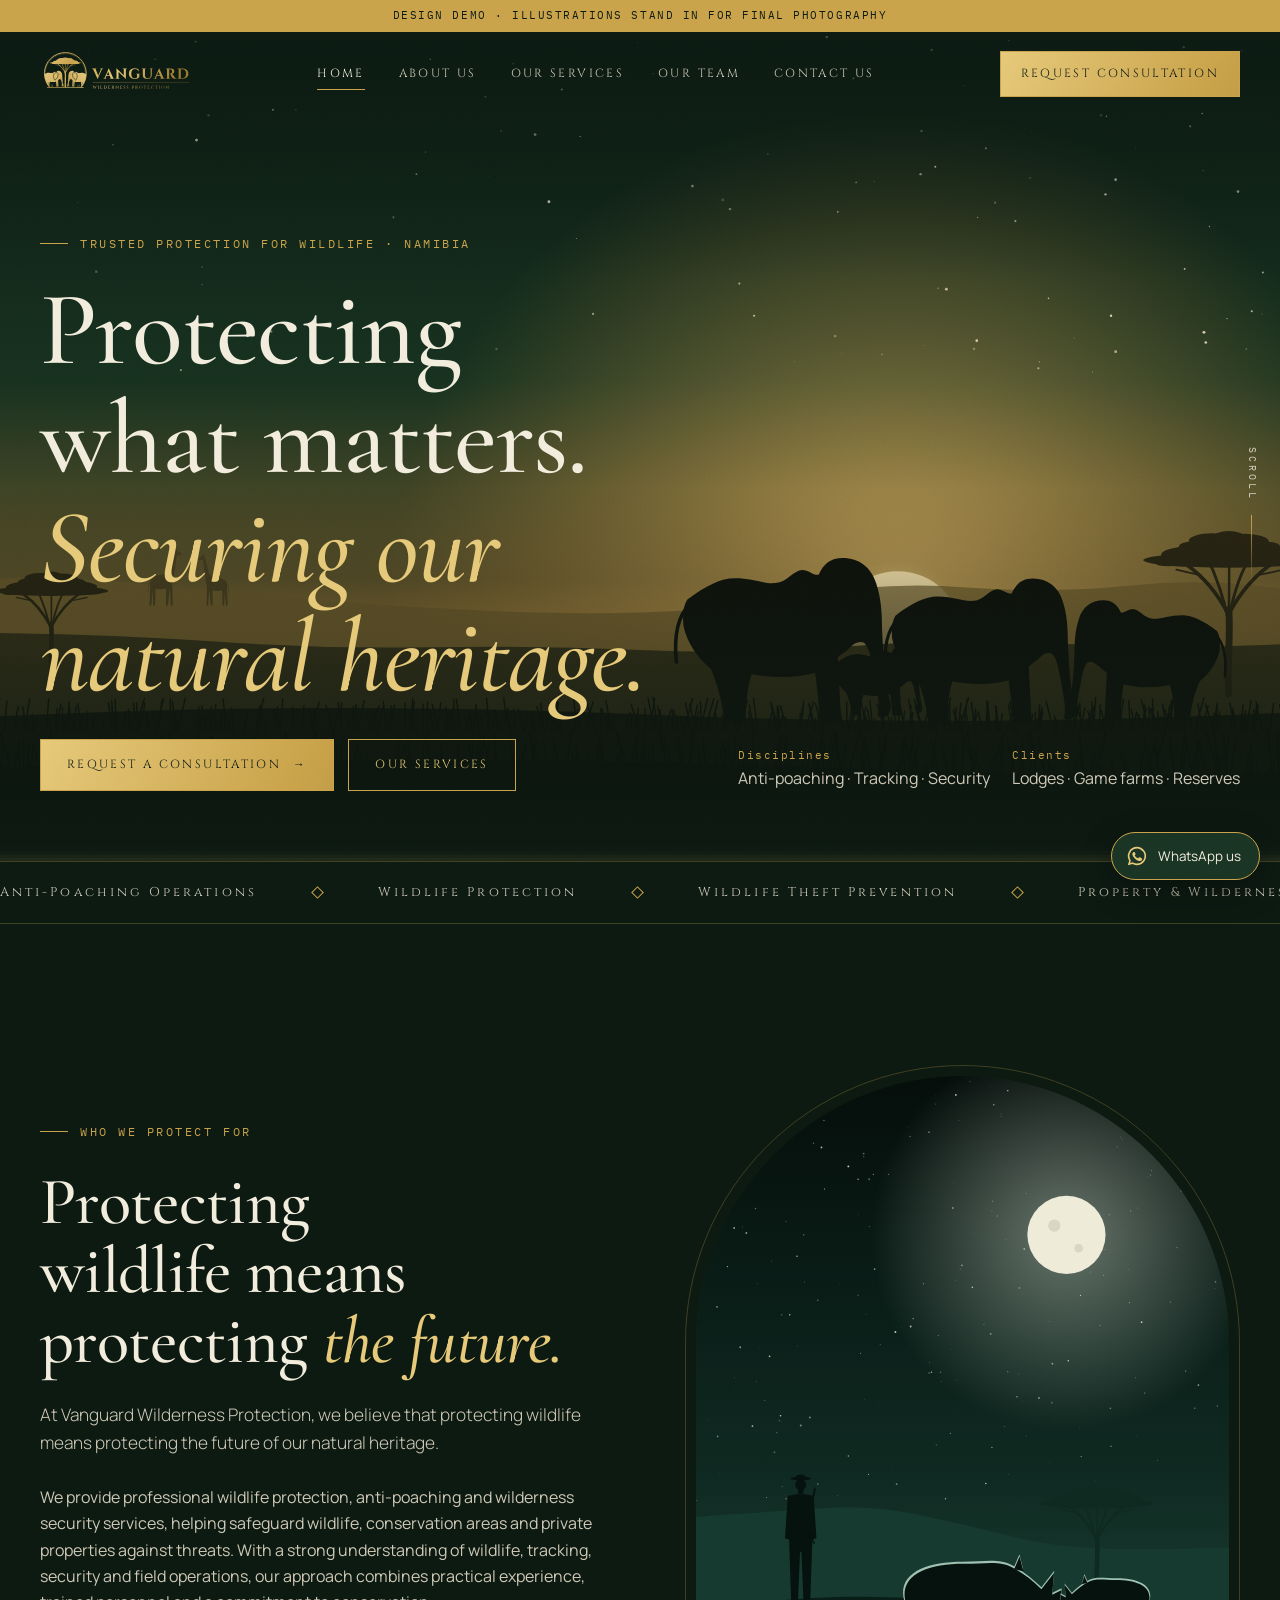
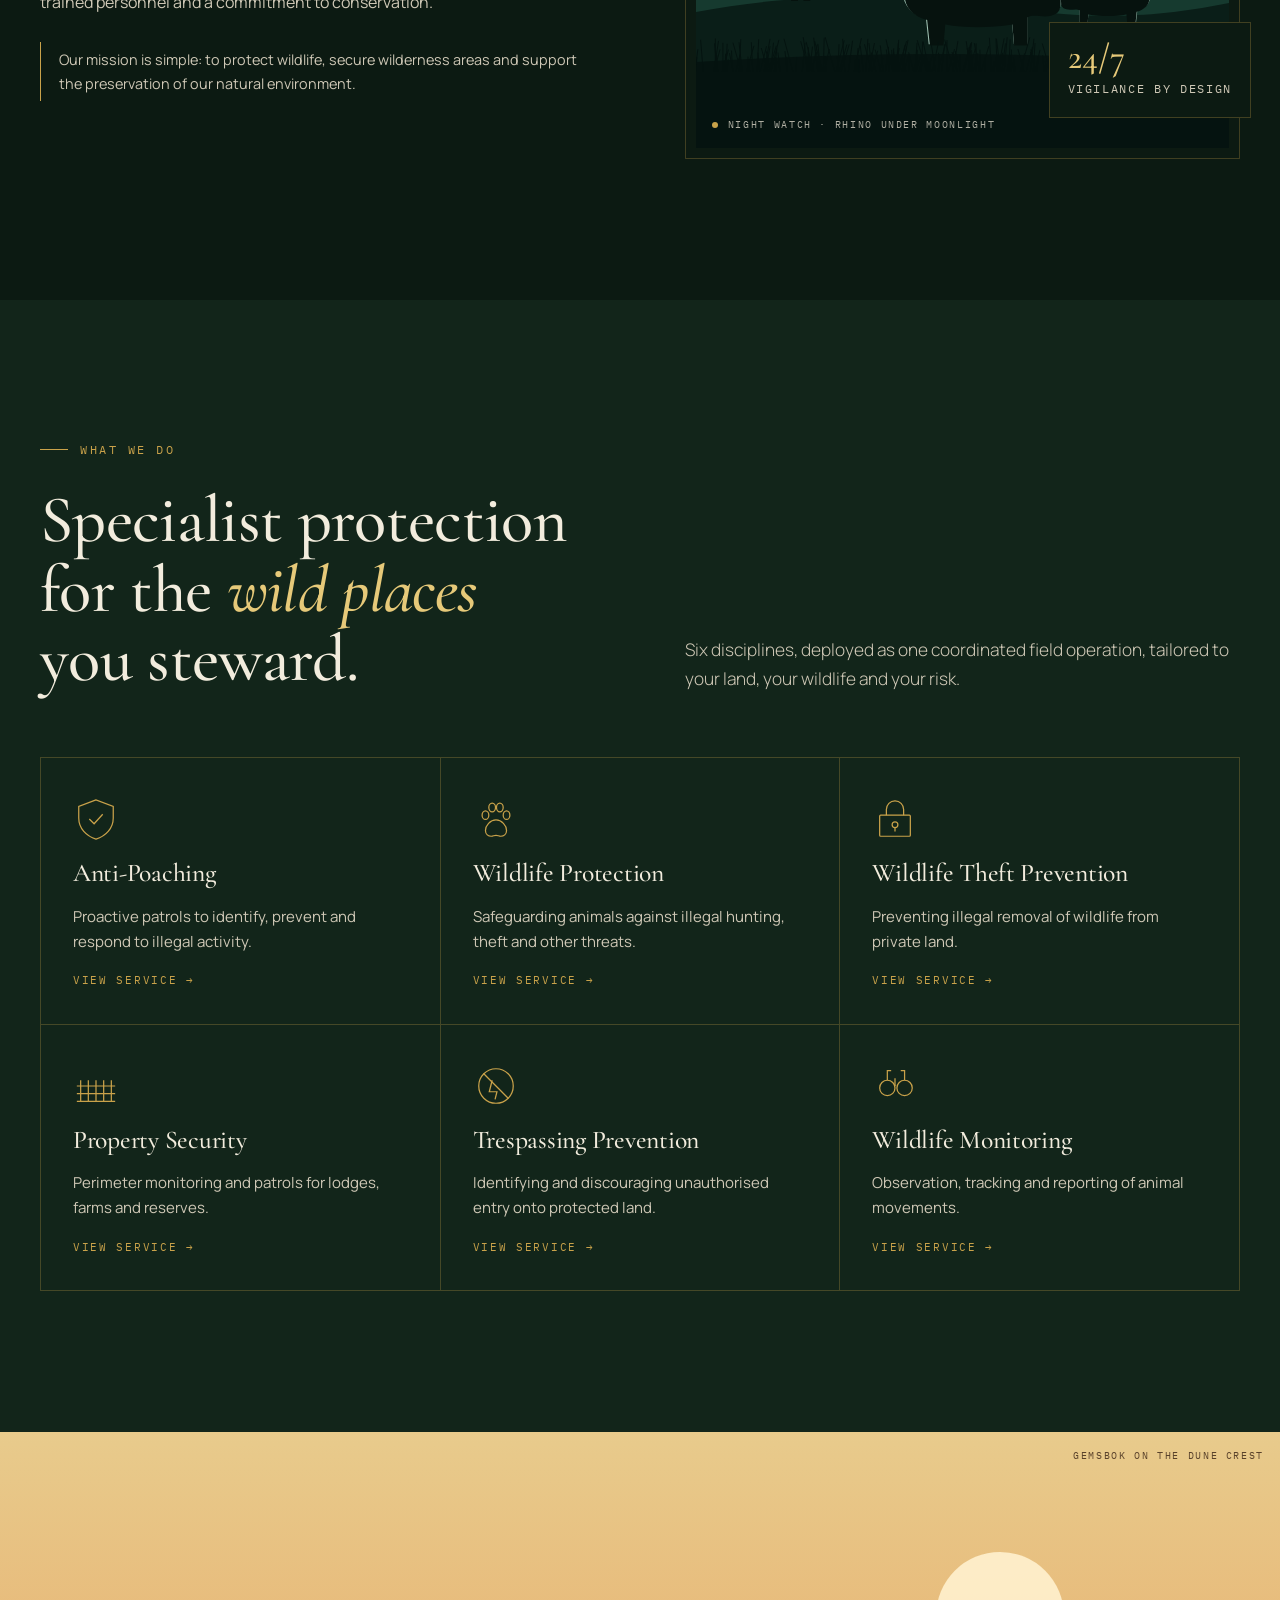
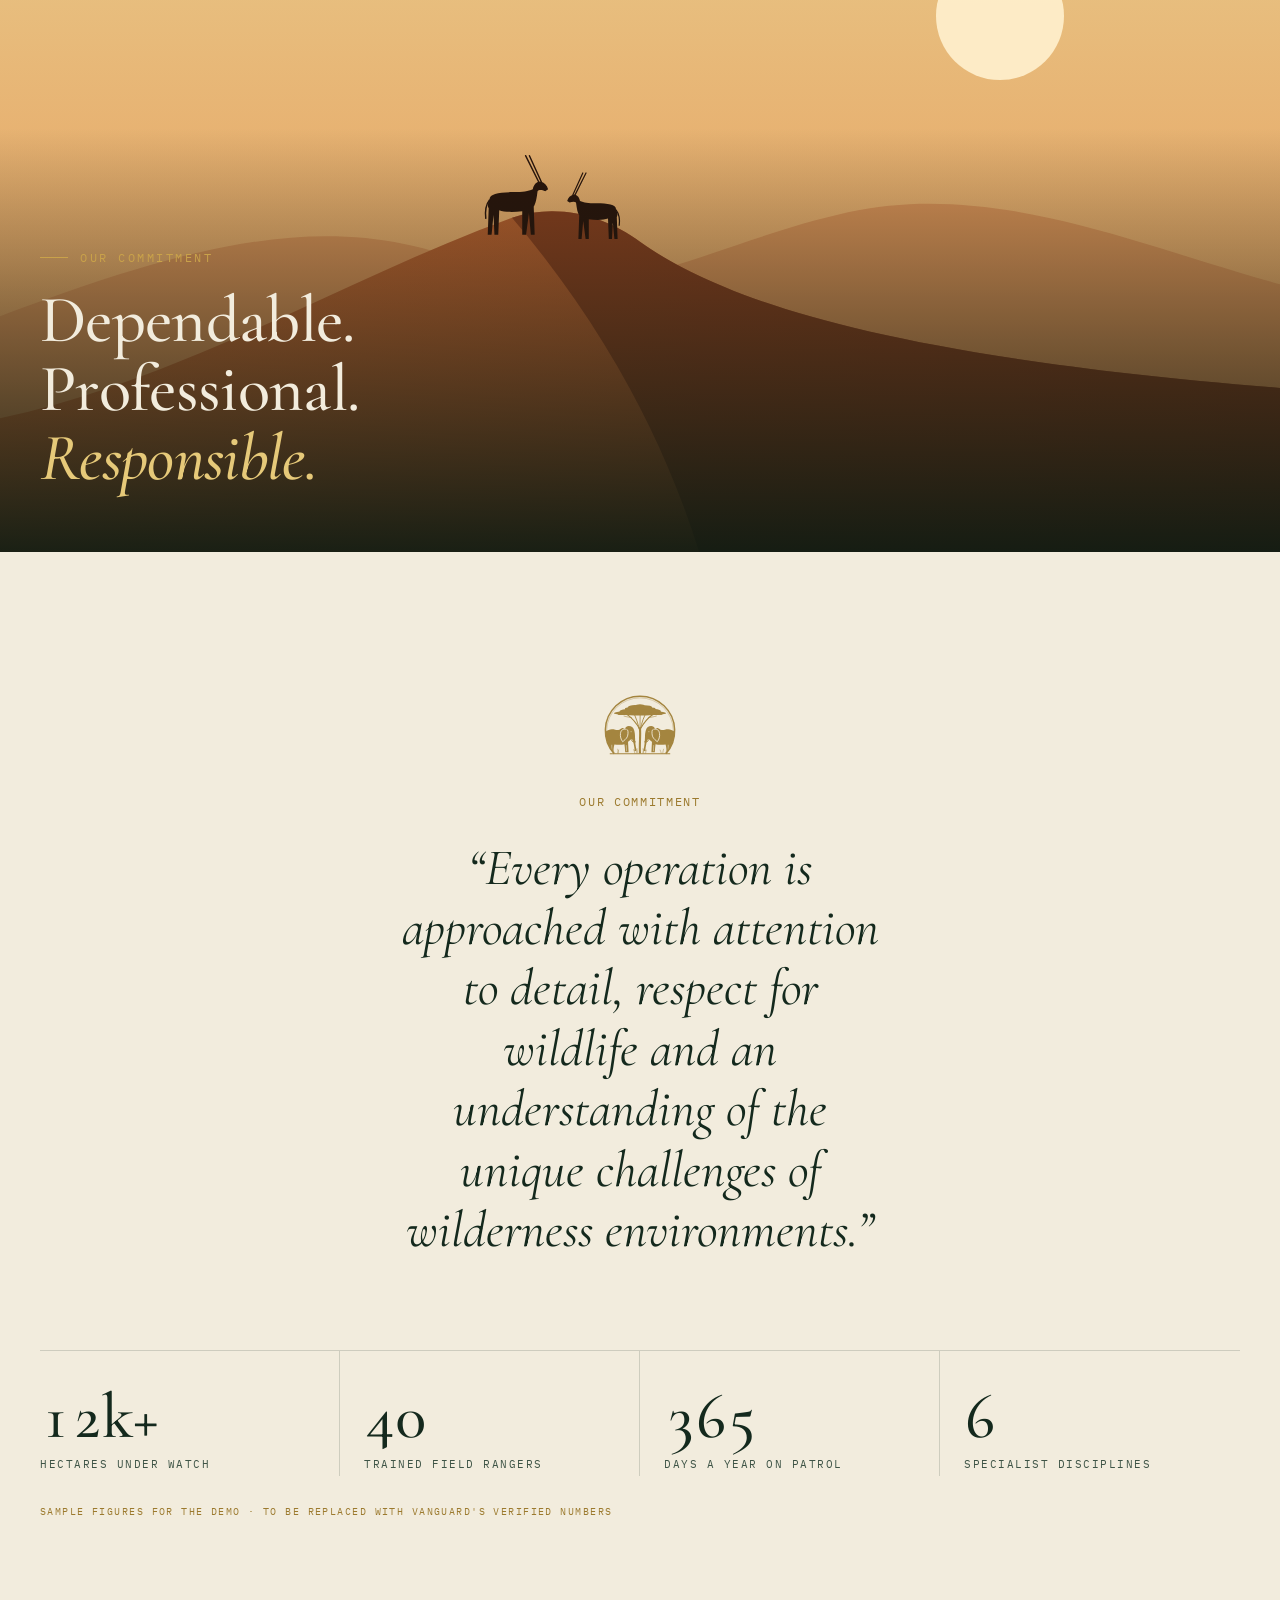
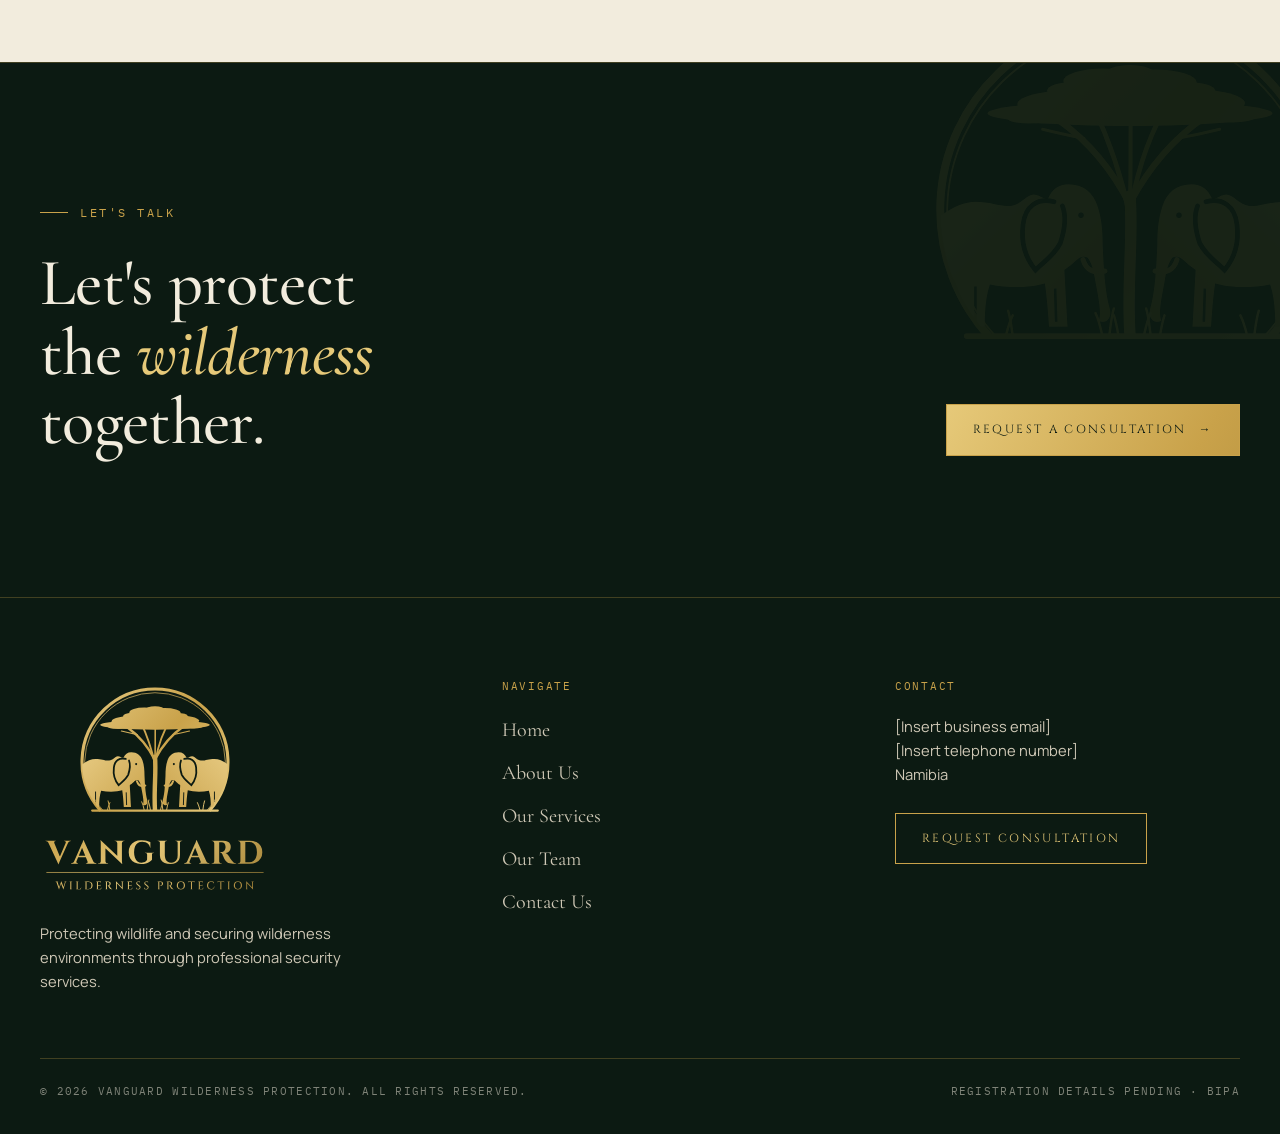
<file: index.html>
<!doctype html>
<html lang="en">
<head>
<meta charset="utf-8">
<meta name="viewport" content="width=device-width, initial-scale=1, viewport-fit=cover">
<title>Vanguard Wilderness Protection</title>
<link rel="preconnect" href="https://fonts.googleapis.com">
<link rel="preconnect" href="https://fonts.gstatic.com" crossorigin>
<link rel="stylesheet" href="https://fonts.googleapis.com/css2?family=Cinzel:wght@500;600;700&family=Cormorant+Garamond:ital,wght@0,400;0,500;0,600;1,400;1,500&family=Manrope:wght@300;400;500;600&family=IBM+Plex+Mono:wght@400;500&display=swap">
<meta name="description" content="Vanguard Wilderness Protection: professional wildlife protection, anti-poaching and wilderness security services in Namibia.">
<meta name="robots" content="noindex, nofollow">
<meta name="theme-color" content="#0C1A12">
<meta property="og:title" content="Vanguard Wilderness Protection">
<meta property="og:description" content="Trusted protection for wildlife. Anti-poaching, wildlife protection and wilderness security in Namibia.">
<meta property="og:image" content="assets/og-image.png">
<meta property="og:type" content="website">
<link rel="icon" href="assets/logo/favicon.svg" type="image/svg+xml">
<link rel="apple-touch-icon" href="assets/logo/apple-touch-icon.png">
<link rel="stylesheet" href="css/style.css">
</head>
<body>

<div class="grain" aria-hidden="true"></div>
<div class="ribbon">Design demo · Illustrations stand in for final photography</div>

<header class="nav" id="nav">
  <div class="wrap">
    <a class="brand" href="#home" aria-label="Vanguard Wilderness Protection, home"><img src="assets/logo/vanguard-logo-horizontal-gold.svg" alt="Vanguard Wilderness Protection"></a>
    <nav class="links" aria-label="Main">
      <a href="#home">Home</a><a href="#about">About Us</a><a href="#services">Our Services</a><a href="#team">Our Team</a><a href="#contact">Contact Us</a>
    </nav>
    <a class="btn cta-n" href="#contact">Request Consultation</a>
    <button class="burger" id="burger" aria-label="Open menu"><svg width="20" height="14" viewBox="0 0 20 14"><path d="M0 1h20M0 7h20M6 13h14" stroke="currentColor" stroke-width="1.4"/></svg></button>
  </div>
</header>
<div class="drawer" id="drawer" aria-hidden="true">
  <button class="close" id="dclose" aria-label="Close menu">×</button>
  <a href="#home">Home</a><a href="#about">About Us</a><a href="#services">Our Services</a><a href="#team">Our Team</a><a href="#contact">Contact Us</a>
</div>
<div class="veil" id="veil" aria-hidden="true"><img src="assets/logo/vanguard-mark.svg" alt=""></div>

<main>
<!-- ================= HOME ================= -->
<div class="page" id="p-home">
  <section class="hero">
    <div class="plate" data-scene="hero" data-parallax></div>
    <div class="shade"></div>
    <div class="scroll-cue">SCROLL</div>
    <div class="wrap">
      <div class="eyebrow">Trusted Protection for Wildlife · Namibia</div>
      <h1 class="d1">Protecting what matters. <em class="g">Securing our natural heritage.</em></h1>
      <div class="row">
        <div class="acts">
          <a class="btn" href="#contact">Request a Consultation <span class="arr">→</span></a>
          <a class="btn ghost" href="#services">Our Services</a>
        </div>
        <div class="coords">
          <div><span>Disciplines</span>Anti-poaching · Tracking · Security</div>
          <div><span>Clients</span>Lodges · Game farms · Reserves</div>
        </div>
      </div>
    </div>
  </section>

  <div class="ticker" aria-hidden="true"><div class="track" id="ticker"></div></div>

  <section class="band">
    <div class="wrap split">
      <div class="stack">
        <div class="eyebrow">Who we protect for</div>
        <h2 class="d2">Protecting wildlife means protecting <em class="g">the future.</em></h2>
        <p class="lead">At Vanguard Wilderness Protection, we believe that protecting wildlife means protecting the future of our natural heritage.</p>
        <p style="color:var(--ivory-dim);max-width:60ch">We provide professional wildlife protection, anti-poaching and wilderness security services, helping safeguard wildlife, conservation areas and private properties against threats. With a strong understanding of wildlife, tracking, security and field operations, our approach combines practical experience, trained personnel and a commitment to conservation.</p>
        <p class="note">Our mission is simple: to protect wildlife, secure wilderness areas and support the preservation of our natural environment.</p>
      </div>
      <div class="arch">
        <div class="plate" data-scene="night"><div class="cap">Night watch · rhino under moonlight</div></div>
        <div class="arch-tag"><b>24/7</b><span class="mono" style="color:var(--ivory-dim)">Vigilance by design</span></div>
      </div>
    </div>
  </section>

  <section class="band deep">
    <div class="wrap">
      <div class="split" style="align-items:end">
        <div class="stack"><div class="eyebrow">What we do</div><h2 class="d2">Specialist protection for the <em class="g">wild places</em> you steward.</h2></div>
        <p class="lead">Six disciplines, deployed as one coordinated field operation, tailored to your land, your wildlife and your risk.</p>
      </div>
      <div class="wwd" id="wwd"></div>
    </div>
  </section>

  <section class="wide-plate">
    <div class="plate" data-scene="dunes" style="position:absolute;inset:0" data-parallax></div>
    <div class="over"><div class="wrap">
      <div class="eyebrow">Our commitment</div>
      <h2 class="d2" style="margin-top:18px">Dependable. Professional. <em class="g">Responsible.</em></h2>
    </div></div>
    <div class="cap" style="position:absolute;right:16px;top:16px;left:auto;bottom:auto;font-family:var(--f-mono);font-size:.64rem;letter-spacing:.16em;color:rgba(42,20,11,.75);text-transform:uppercase;z-index:3">Gemsbok on the dune crest</div>
  </section>

  <section class="band ivory">
    <div class="wrap">
      <div class="quote">
        <img class="emb" src="assets/logo/vanguard-emblem-bronze.svg" alt="">
        <p class="mono" style="color:var(--gold-lo);margin-bottom:26px">Our commitment</p><blockquote>“Every operation is approached with attention to detail, respect for wildlife and an understanding of the unique challenges of wilderness environments.”</blockquote>
      </div>
      <div class="stats" style="margin-top:90px">
        <div><b>12k+</b><small>Hectares under watch</small></div>
        <div><b>40</b><small>Trained field rangers</small></div>
        <div><b>365</b><small>Days a year on patrol</small></div>
        <div><b>6</b><small>Specialist disciplines</small></div>
      </div>
      <p class="sample">Sample figures for the demo · to be replaced with Vanguard's verified numbers</p>
    </div>
  </section>

  <section class="band cta-band">
    <img class="ghostemb" src="assets/logo/vanguard-emblem-gold.svg" alt="">
    <div class="wrap inner">
      <div class="stack"><div class="eyebrow">Let's talk</div><h2 class="d2">Let's protect the <em class="g">wilderness</em> together.</h2></div>
      <a class="btn" href="#contact">Request a Consultation <span class="arr">→</span></a>
    </div>
  </section>
</div>

<!-- ================= ABOUT ================= -->
<div class="page" id="p-about">
  <section class="phead">
    <div class="plate" data-scene="giraffe" data-parallax></div><div class="shade"></div>
    <div class="wrap"><div class="eyebrow">About us</div><h1>More than security. <em class="g">Knowledge of the wild.</em></h1><div class="crumb">Home / About Us</div></div>
  </section>
  <section class="band">
    <div class="wrap split">
      <div class="stack">
        <div class="eyebrow">Who we are</div>
        <h2 class="d2">A specialist in <em class="g">wilderness</em> security.</h2>
      </div>
      <div class="stack">
        <p class="lead">Vanguard Wilderness Protection is a specialist wildlife protection and wilderness security service provider focused on safeguarding wildlife and protecting the properties and environments in which they live.</p>
        <p style="color:var(--ivory-dim)">We understand that wilderness security requires more than conventional security measures. It requires knowledge of the environment, awareness of animal behaviour, tracking abilities and the ability to identify and respond to potential threats.</p>
        <p style="color:var(--ivory-dim)">Our approach combines security experience, wildlife knowledge and practical field skills to provide protection solutions suited to the needs of each property.</p>
      </div>
    </div>
  </section>
  <section class="band ivory">
    <div class="wrap">
      <div class="mv">
        <div><div class="eyebrow">Our mission</div><h3>To protect.</h3><p class="lead">To protect wildlife and natural environments through professional security services, proactive monitoring and responsible field operations.</p></div>
        <div><div class="eyebrow">Our vision</div><h3>To be trusted.</h3><p class="lead">To become a trusted name in wildlife protection and wilderness security, contributing to the long-term preservation of wildlife and the security of conservation areas.</p></div>
      </div>
    </div>
  </section>
  <section class="band">
    <div class="wrap">
      <div class="eyebrow">Our values</div>
      <h2 class="d2" style="margin-top:18px;max-width:18ch">Five principles carried into <em class="g">every patrol.</em></h2>
      <div class="values" id="values"></div>
    </div>
  </section>
  <section class="band deep">
    <div class="wrap">
      <div class="split" style="align-items:end">
        <div class="stack"><div class="eyebrow">Our approach</div><h2 class="d2">Every property has its <em class="g">own challenges.</em></h2></div>
        <p class="lead">We aim to understand the specific requirements of each client and develop suitable security solutions. Our focus is on prevention, observation, reporting and a professional response to potential security threats.</p>
      </div>
      <div class="process" id="process"></div>
    </div>
  </section>
</div>

<!-- ================= SERVICES ================= -->
<div class="page" id="p-services">
  <section class="phead">
    <div class="plate" data-scene="perimeter" data-parallax></div><div class="shade"></div>
    <div class="wrap"><div class="eyebrow">Our services</div><h1>Specialist protection for wildlife and <em class="g">wilderness areas.</em></h1><div class="crumb">Home / Our Services</div></div>
  </section>
  <section class="band">
    <div class="wrap">
      <p class="lead" style="margin-bottom:70px">Vanguard Wilderness Protection provides a range of security and wildlife protection services designed to meet the needs of lodges, game farms, private reserves and conservation properties.</p>
      <div class="svc-layout">
        <div class="svc-sticky"><div class="arch" id="svcArch"></div></div>
        <div class="svc-list" id="svcList"></div>
      </div>
    </div>
  </section>
  <section class="band ivory">
    <div class="wrap tailor">
      <div class="stack">
        <div class="eyebrow">Tailored security solutions</div>
        <h2 class="d2">No two properties are <em class="g">exactly alike.</em></h2>
        <p class="lead">We provide services according to each client's property size, wildlife population, security risks and operational requirements.</p>
        <div><a class="btn" href="#contact">Discuss your property <span class="arr">→</span></a></div>
      </div>
      <div class="factors">
        <div><b>Property size</b><span>From lodge grounds to large private reserves, measured in hectares</span></div>
        <div><b>Wildlife population</b><span>Species, numbers and high-value animals</span></div>
        <div><b>Security risks</b><span>Poaching, theft, trespass and perimeter exposure</span></div>
        <div><b>Operations</b><span>Patrol cover, reporting lines and response</span></div>
      </div>
    </div>
  </section>
  <section class="band"><div class="wrap"><p class="signoff">Your wildlife. Your property. Our commitment to protection.</p></div></section>
</div>

<!-- ================= TEAM ================= -->
<div class="page" id="p-team">
  <section class="phead">
    <div class="plate" data-scene="rangers" data-parallax></div><div class="shade"></div>
    <div class="wrap"><div class="eyebrow">Our team</div><h1>Skilled people. <em class="g">Shared purpose.</em></h1><div class="crumb">Home / Our Team</div></div>
  </section>
  <section class="band">
    <div class="wrap">
      <div class="split" style="align-items:end;margin-bottom:64px">
        <h2 class="d2">Effective protection starts with <em class="g">capable people.</em></h2>
        <p class="lead">Our team combines security experience, wildlife knowledge and practical field skills to support professional wilderness protection operations.</p>
      </div>
      <div class="roles">
        <article class="role">
          <div class="plate" data-scene="command"><div class="cap">Operations planning</div></div>
          <div class="txt"><div class="eyebrow">Management &amp; field leadership</div><h3>Planning and standards</h3>
          <p>Our management team oversees operational planning, personnel coordination, client communication and the overall delivery of security services.</p>
          <p>With experience in security operations and wildlife-related fieldwork, our leadership approach focuses on maintaining professional standards and ensuring that operations meet each client's requirements.</p></div>
        </article>
        <article class="role">
          <div class="plate" data-scene="tracking"><div class="cap">Spoor identification</div></div>
          <div class="txt"><div class="eyebrow">Our rangers</div><h3>The heart of our operations</h3>
          <p>Our field personnel are an essential part of our operations. We aim to provide experienced and trained rangers equipped with the knowledge and practical skills required for wilderness security.</p>
          <p class="note" style="margin-top:6px">Ranger identities are not published, for their safety and for operational security.</p></div>
        </article>
      </div>
    </div>
  </section>
  <section class="band ivory">
    <div class="wrap">
      <div class="eyebrow">Training &amp; competencies</div>
      <h2 class="d2" style="margin-top:18px;max-width:20ch">Training, discipline and <em class="g">continuous development.</em></h2>
      <div class="badges" id="badges"></div>
      <p class="lead" style="margin-top:56px">We are committed to maintaining appropriate training, operational readiness and professional standards among our personnel. Our team understands that protecting wildlife requires patience, awareness, responsibility and respect for the environment.</p>
    </div>
  </section>
  <section class="band"><div class="wrap"><p class="signoff">One team. One purpose. Protecting our natural heritage.</p></div></section>
</div>

<!-- ================= CONTACT ================= -->
<div class="page" id="p-contact">
  <section class="phead" style="min-height:480px">
    <div class="plate" data-scene="hero2" data-parallax></div><div class="shade"></div>
    <div class="wrap"><div class="eyebrow">Contact us</div><h1>Let's protect the wilderness <em class="g">together.</em></h1><div class="crumb">Home / Contact Us</div></div>
  </section>
  <section class="band">
    <div class="wrap contact-grid">
      <div>
        <p class="lead">Whether you manage a private game farm, lodge, wildlife reserve or conservation property, Vanguard Wilderness Protection is ready to discuss your security requirements.</p>
        <p style="color:var(--ivory-dim);margin-top:16px">We welcome enquiries from property owners, lodge managers and organisations looking for professional wildlife protection and wilderness security services.</p>
        <div class="eyebrow" style="margin-top:44px">Request a consultation to discuss</div>
        <ul class="topics">
          <li><span>A</span>Your property's security requirements</li>
          <li><span>B</span>Wildlife protection concerns</li>
          <li><span>C</span>Anti-poaching services</li>
          <li><span>D</span>Ranger deployment</li>
          <li><span>E</span>Tailored security solutions</li>
        </ul>
        <div class="cards">
          <div><small>Telephone</small><span class="tbc">To be finalised</span></div>
          <div><small>Email</small><span class="tbc">To be finalised</span></div>
          <div><small>Location</small><strong>Namibia</strong></div>
          <div><small>Service area</small><span class="tbc">To be decided</span></div>
        </div>
      </div>
      <form class="consult" id="form" novalidate>
        <div class="full"><div class="eyebrow">Consultation request</div><h3 class="d3" style="margin-top:12px">Tell us about your property</h3></div>
        <div class="field"><label for="f-name">Full name</label><input id="f-name" name="name" autocomplete="name" value="Johan Kruger" required><span class="err"></span></div>
        <div class="field"><label for="f-role">Role</label><input id="f-role" name="role" value="Farm owner" placeholder="Owner, lodge manager…"><span class="err"></span></div>
        <div class="field"><label for="f-email">Email</label><input id="f-email" name="email" type="email" autocomplete="email" placeholder="you@example.com" required><span class="err"></span></div>
        <div class="field"><label for="f-phone">Phone / WhatsApp</label><input id="f-phone" name="phone" type="tel" autocomplete="tel" placeholder="+264 …"><span class="err"></span></div>
        <div class="field"><label for="f-type">Property type</label><select id="f-type" name="type" required><option value="">Select…</option><option selected>Private game farm</option><option>Lodge</option><option>Private reserve</option><option>Conservancy</option><option>Other</option></select><span class="err"></span></div>
        <div class="field"><label for="f-region">Region</label><select id="f-region" name="region" required><option value="">Select…</option><option>Erongo</option><option>Hardap</option><option>//Karas</option><option>Kavango East</option><option>Kavango West</option><option>Khomas</option><option>Kunene</option><option>Ohangwena</option><option>Omaheke</option><option>Omusati</option><option>Oshana</option><option>Oshikoto</option><option selected>Otjozondjupa</option><option>Zambezi</option></select><span class="err"></span></div>
        <div class="field full"><label for="f-size">Property size (hectares)</label><input id="f-size" name="size" inputmode="numeric" value="8 500"><span class="err"></span></div>
        <fieldset class="field full"><legend>Services of interest</legend>
          <div class="chips" id="chips"></div>
        </fieldset>
        <div class="field full"><label for="f-msg">Message</label><textarea id="f-msg" name="msg" placeholder="Wildlife on the property, current security, concerns…">We run plains game and a small rhino population. Looking for night patrols and perimeter monitoring.</textarea></div>
        <label class="consent full"><input type="checkbox" id="f-consent" required><span>I agree that Vanguard Wilderness Protection may use these details to respond to my enquiry. <span class="err" id="consentErr" style="color:#E9A28C"></span></span></label>
        <div class="full"><button class="btn" type="submit">Send Request <span class="arr">→</span></button></div>
        <div class="sent" id="sent" hidden>
          <div class="eyebrow">Demo</div><h3>Request received.</h3>
          <p class="lead">In the live site, this sends the enquiry to Vanguard and an automatic confirmation to you. In this demo nothing was sent.</p>
          <button class="btn ghost" type="button" id="again">Start a new request</button>
        </div>
      </form>
    </div>
  </section>
</div>
</main>

<footer>
  <div class="wrap">
    <div class="ft">
      <div class="stack" style="gap:22px"><img src="assets/logo/vanguard-logo-stacked-gold.svg" alt="Vanguard Wilderness Protection"><p style="max-width:36ch">Protecting wildlife and securing wilderness environments through professional security services.</p></div>
      <div><h4>Navigate</h4><nav aria-label="Footer"><a href="#home">Home</a><a href="#about">About Us</a><a href="#services">Our Services</a><a href="#team">Our Team</a><a href="#contact">Contact Us</a></nav></div>
      <div><h4>Contact</h4><p>[Insert business email]<br>[Insert telephone number]<br>Namibia</p><div style="margin-top:26px"><a class="btn ghost" href="#contact">Request Consultation</a></div></div>
    </div>
    <div class="legal"><span>© 2026 Vanguard Wilderness Protection. All Rights Reserved.</span><span>Registration details pending · BIPA</span></div>
  </div>
</footer>

<a class="wa" href="#contact" aria-label="Chat on WhatsApp"><svg viewBox="0 0 24 24"><path d="M12 2a10 10 0 0 0-8.6 15.1L2 22l5-1.3A10 10 0 1 0 12 2zm0 18.2a8.2 8.2 0 0 1-4.2-1.1l-.3-.2-3 .8.8-2.9-.2-.3A8.2 8.2 0 1 1 12 20.2zm4.5-6.1c-.2-.1-1.5-.7-1.7-.8-.2-.1-.4-.1-.6.1l-.8 1c-.1.2-.3.2-.5.1a6.7 6.7 0 0 1-3.3-2.9c-.3-.4.3-.4.8-1.4.1-.2 0-.3 0-.4l-.8-1.8c-.2-.5-.4-.4-.6-.4h-.5a1 1 0 0 0-.7.3 3 3 0 0 0-.9 2.2 5.2 5.2 0 0 0 1.1 2.7 11.8 11.8 0 0 0 4.5 4c1.7.7 2.3.8 3.2.6a2.7 2.7 0 0 0 1.8-1.2 2.2 2.2 0 0 0 .1-1.3c0-.1-.2-.2-.4-.3z"/></svg><span>WhatsApp us</span></a>

<!-- shared silhouettes -->
<svg width="0" height="0" style="position:absolute" aria-hidden="true">
  <defs>
    <symbol id="s-el" viewBox="0 0 200 160"><path d="M24 52 C40 40 52 34 64 34 C80 34 88 39 98 38 C108 37 112 28 120 27 C126 27 130 32 134 31 C138 22 144 17 154 17 C168 17 178 25 182 38 C186 50 187 62 187 76 C188 98 189 120 194 138 C196 147 190 153 183 149 C186 142 183 128 180 112 C178 100 176 92 172 88 C168 86 164 88 160 92 C156 96 152 98 150 100 C151 118 152 138 153 155 L135 155 C134 140 133 126 131 113 C118 117 96 118 78 114 C74 126 73 140 73 155 L55 155 C54 140 50 124 44 110 C32 100 24 88 21 74 C20 64 21 57 24 52 Z"/><path d="M26 56 C16 66 13 84 15 104" fill="none" stroke="currentColor" stroke-width="3" stroke-linecap="round"/></symbol>
    <symbol id="s-rh" viewBox="0 0 200 120"><path d="M15 60 C15 36 44 26 80 26 C104 26 120 22 134 30 C146 36 156 44 166 54 L180 36 L178 60 L188 55 L187 72 C187 80 180 84 170 84 C162 84 156 82 151 85 L151 116 L136 116 L134 93 C110 97 80 97 60 93 L58 116 L43 116 L40 88 C25 84 15 74 15 60 Z"/><path d="M146 34 L142 18 L136 32 Z"/></symbol>
    <symbol id="s-gi" viewBox="0 0 170 260"><path d="M30 150 C30 132 50 126 80 122 L110 110 C118 80 125 50 132 28 L133 14 L137 22 L141 12 L145 24 C155 26 162 32 161 39 C153 41 146 41 141 43 C137 70 133 100 129 124 C128 140 126 150 122 160 L124 252 L116 252 L112 176 L104 252 L96 252 L96 181 C80 185 60 185 52 181 L50 252 L42 252 L40 186 L34 252 L26 252 L30 176 C26 168 28 158 30 150 Z"/><path d="M30 152 C22 160 20 178 22 196" fill="none" stroke="currentColor" stroke-width="2"/></symbol>
    <symbol id="s-ox" viewBox="0 -44 160 172"><path d="M20 50 C20 40 40 36 70 36 C90 36 100 34 110 30 C112 20 118 14 126 14 C134 16 140 22 142 30 L136 34 C130 32 124 30 120 34 C118 50 116 60 112 66 L114 125 L106 125 L102 80 L96 125 L88 125 L88 76 C70 78 50 78 40 74 L38 125 L30 125 L28 84 L24 125 L16 125 L18 70 C14 64 18 56 20 50 Z"/><path d="M123 16 L95 -40 M128 15 L103 -40" stroke="currentColor" stroke-width="3" stroke-linecap="round" fill="none"/><path d="M20 52 C12 62 10 76 12 92" stroke="currentColor" stroke-width="3" fill="none"/></symbol>
    <symbol id="s-ra" viewBox="0 0 80 200"><ellipse cx="40" cy="17" rx="15" ry="2.6"/><path d="M32 17 C32 9 48 9 48 17 Z"/><circle cx="40" cy="26" r="8"/><rect x="36" y="31" width="8" height="8"/><path d="M21 44 C25 38 55 38 59 44 L63 104 L57 106 L54 196 L44 196 L41 124 L39 124 L36 196 L26 196 L23 106 L17 104 Z"/><path d="M57 42 L60 30 L62 30 L60 44 Z"/><path d="M22 42 L60 112" stroke="currentColor" stroke-width="2.2"/></symbol>
    <symbol id="s-ac" viewBox="0 0 400 320"><path d="M200 300 C197 255 203 215 200 178" fill="none" stroke="currentColor" stroke-width="10" stroke-linecap="round"/><path d="M200 186 C186 158 166 132 138 112" fill="none" stroke="currentColor" stroke-width="5.5" stroke-linecap="round"/><path d="M199 192 C192 158 180 126 168 100" fill="none" stroke="currentColor" stroke-width="4.2" stroke-linecap="round"/><path d="M200 184 C216 154 238 128 264 110" fill="none" stroke="currentColor" stroke-width="5.5" stroke-linecap="round"/><path d="M201 186 C208 150 220 118 234 96" fill="none" stroke="currentColor" stroke-width="4.2" stroke-linecap="round"/><path d="M200 180 C201 150 200 120 201 92" fill="none" stroke="currentColor" stroke-width="3.6" stroke-linecap="round"/><path d="M160 128 C150 126 140 124 124 120" fill="none" stroke="currentColor" stroke-width="2.6" stroke-linecap="round"/><path d="M240 128 C252 126 262 124 278 120" fill="none" stroke="currentColor" stroke-width="2.6" stroke-linecap="round"/><ellipse cx="200" cy="106" rx="124" ry="11"/><ellipse cx="160" cy="98" rx="58" ry="13"/><ellipse cx="240" cy="97" rx="60" ry="13"/><ellipse cx="198" cy="88" rx="70" ry="14"/><ellipse cx="130" cy="108" rx="36" ry="7"/><ellipse cx="272" cy="107" rx="38" ry="7"/><ellipse cx="176" cy="78" rx="34" ry="11"/><ellipse cx="222" cy="79" rx="36" ry="11"/><ellipse cx="200" cy="72" rx="22" ry="8"/><ellipse cx="112" cy="111" rx="18" ry="4"/><ellipse cx="290" cy="110" rx="18" ry="4"/><ellipse cx="150" cy="86" rx="22" ry="7"/><ellipse cx="250" cy="86" rx="24" ry="7"/><g fill="var(--gap,#0000)"></g></symbol>
  </defs>
</svg>

<script src="js/main.js"></script>
</body>
</html>
</file>
<file: css/style.css>
/* Vanguard Wilderness Protection: demo site styles */
html,body{margin:0}
/* Layout: cinematic full-bleed illustrated "plates" alternating with deep-forest editorial bands; gold hairlines + the emblem's arch as the recurring frame */
:root{
  --forest-900:#0C1A12; --forest-800:#12251A; --forest-700:#1A3424; --forest-600:#24452F;
  --gold:#C9A24A; --gold-hi:#E6C979; --gold-lo:#9C7A2E;
  --ivory:#F2ECDD; --ivory-dim:#CFC8B6; --sand:#E6DCC4; --ink:#14291D; --ink-soft:#3E5446;
  --line:rgba(201,162,74,.28); --line-ivory:rgba(20,41,29,.16);
  --f-display:"Cormorant Garamond","Cormorant",Georgia,"Times New Roman",serif;
  --f-caps:"Cinzel","Trajan Pro",Georgia,serif;
  --f-body:"Manrope","Helvetica Neue",Arial,sans-serif;
  --f-mono:"IBM Plex Mono",ui-monospace,Menlo,Consolas,monospace;
  --ease:cubic-bezier(.2,.7,.1,1);
  --gut-l:max(20px, env(safe-area-inset-left,0px)); --gut-r:max(20px, env(safe-area-inset-right,0px));
  color-scheme:dark;
}
*{box-sizing:border-box}
[hidden]{display:none!important}
html{scroll-behavior:smooth}
body{background:var(--forest-900);color:var(--ivory);font-family:var(--f-body);font-size:16px;line-height:1.65;-webkit-font-smoothing:antialiased;overflow-x:hidden}
body::before{content:"";position:fixed;inset:0 0 auto;height:env(safe-area-inset-top,0px);z-index:60;background:var(--forest-900)}
::selection{background:var(--gold);color:var(--forest-900)}
a{color:inherit}
img,svg{max-width:100%}
.wrap{max-width:1240px;margin:0 auto;padding-left:var(--gut-l);padding-right:var(--gut-r)}
.grain{pointer-events:none;position:fixed;inset:0;z-index:80;opacity:.07;mix-blend-mode:overlay;background-image:url("data:image/svg+xml,%3Csvg xmlns='http://www.w3.org/2000/svg' width='220' height='220'%3E%3Cfilter id='n'%3E%3CfeTurbulence type='fractalNoise' baseFrequency='.9' numOctaves='3' stitchTiles='stitch'/%3E%3C/filter%3E%3Crect width='100%25' height='100%25' filter='url(%23n)'/%3E%3C/svg%3E")}

/* type */
.eyebrow{font-family:var(--f-mono);font-size:.72rem;letter-spacing:.22em;text-transform:uppercase;color:var(--gold);display:flex;align-items:center;gap:12px}
.eyebrow::before{content:"";width:28px;height:1px;background:currentColor}
h1,h2,h3{font-family:var(--f-display);font-weight:500;line-height:1.04;margin:0;text-wrap:balance;letter-spacing:-.01em}
.d1{font-size:clamp(3rem,8.2vw,7.4rem)}
.d2{font-size:clamp(2.3rem,5.2vw,4.4rem)}
.d3{font-size:clamp(1.6rem,2.6vw,2.2rem)}
em.g{font-style:italic;color:var(--gold-hi)}
.caps{font-family:var(--f-caps);letter-spacing:.18em;text-transform:uppercase}
.lead{font-size:clamp(1.05rem,1.35vw,1.2rem);color:var(--ivory-dim);max-width:60ch;font-weight:300}
p{margin:0}
.mono{font-family:var(--f-mono);font-size:.74rem;letter-spacing:.14em;text-transform:uppercase}

/* demo ribbon + nav */
.ribbon{background:var(--gold);color:var(--forest-900);font-family:var(--f-mono);font-size:.68rem;letter-spacing:.14em;text-transform:uppercase;text-align:center;padding:7px var(--gut-r) 7px var(--gut-l)}
header.nav{position:sticky;top:env(safe-area-inset-top,0px);z-index:50;transition:background .5s var(--ease),border-color .5s;border-bottom:1px solid transparent}
header.nav.solid{background:rgba(12,26,18,.88);backdrop-filter:blur(14px);-webkit-backdrop-filter:blur(14px);border-color:var(--line)}
.nav .wrap{display:flex;align-items:center;justify-content:space-between;gap:24px;height:84px}
.brand{display:block;height:46px;flex:0 0 auto}
.brand img{height:100%;width:auto;display:block}
.links{display:flex;gap:34px;align-items:center}
.links a{font-family:var(--f-caps);font-size:.74rem;letter-spacing:.2em;text-transform:uppercase;text-decoration:none;color:var(--ivory-dim);position:relative;padding:6px 0;transition:color .3s}
.links a::after{content:"";position:absolute;left:0;right:100%;bottom:0;height:1px;background:var(--gold);transition:right .45s var(--ease)}
.links a:hover,.links a[aria-current="page"]{color:var(--ivory)}
.links a:hover::after,.links a[aria-current="page"]::after{right:0}
.btn{display:inline-flex;align-items:center;gap:12px;font-family:var(--f-caps);font-size:.74rem;letter-spacing:.2em;text-transform:uppercase;text-decoration:none;padding:15px 26px;border:1px solid var(--gold);color:var(--forest-900);background:linear-gradient(120deg,var(--gold-hi),var(--gold) 45%,var(--gold-lo));background-size:200% 100%;transition:background-position .6s var(--ease),transform .3s var(--ease);cursor:pointer;white-space:nowrap}
.btn:hover{background-position:100% 0}
.btn.ghost{background:transparent;color:var(--gold-hi)}
.btn.ghost:hover{background:rgba(201,162,74,.12)}
.btn .arr{transition:transform .4s var(--ease)}
.btn:hover .arr{transform:translateX(5px)}
:focus-visible{outline:2px solid var(--gold-hi);outline-offset:3px}
.burger{display:none;background:none;border:1px solid var(--line);width:46px;height:46px;color:var(--gold);cursor:pointer}
.nav .cta-n{padding:12px 20px}
@media (max-width:980px){
  .links,.nav .cta-n{display:none}
  .burger{display:grid;place-items:center}
  .brand{height:38px}
}
.drawer{position:fixed;inset:0;z-index:70;background:var(--forest-900);display:flex;flex-direction:column;justify-content:center;gap:10px;padding:40px var(--gut-r) 40px var(--gut-l);transform:translateY(-100%);transition:transform .6s var(--ease)}
.drawer.open{transform:none}
.drawer a{font-family:var(--f-display);font-size:2.6rem;text-decoration:none;color:var(--ivory);border-bottom:1px solid var(--line);padding:8px 0}
.drawer .close{position:absolute;top:calc(20px + env(safe-area-inset-top,0px));right:var(--gut-r);background:none;border:1px solid var(--line);color:var(--gold);width:46px;height:46px;font-size:1.3rem;cursor:pointer}

/* pages */
.page{display:none}
.page.active{display:block;animation:pageIn .9s var(--ease) both}
@keyframes pageIn{from{opacity:.0;transform:translateY(14px)}to{opacity:1;transform:none}}
.veil{position:fixed;inset:0;z-index:65;background:var(--forest-800);display:grid;place-items:center;transform:scaleY(0);transform-origin:bottom;pointer-events:none}
.veil img{width:120px;opacity:0;transition:opacity .2s}
.veil.run{animation:veil 1s var(--ease)}
.veil.run img{opacity:1}
@keyframes veil{0%{transform:scaleY(0);transform-origin:bottom}45%{transform:scaleY(1);transform-origin:bottom}55%{transform:scaleY(1);transform-origin:top}100%{transform:scaleY(0);transform-origin:top}}

/* plates (illustrations) */
.plate{position:relative;overflow:hidden;background:var(--forest-800)}
.plate svg.scene{position:absolute;inset:0;width:100%;height:100%;display:block}
.plate .cap{position:absolute;left:16px;bottom:14px;z-index:3;font-family:var(--f-mono);font-size:.64rem;letter-spacing:.16em;text-transform:uppercase;color:rgba(242,236,221,.72);display:flex;gap:10px;align-items:center}
.plate .cap::before{content:"";width:6px;height:6px;border-radius:50%;background:var(--gold)}

/* hero */
.hero{position:relative;min-height:min(92vh,880px);display:flex;align-items:flex-end;margin-top:-84px}
.hero .plate{position:absolute;inset:0}
.hero .shade{position:absolute;inset:0;background:linear-gradient(180deg,rgba(12,26,18,.65) 0%,rgba(12,26,18,0) 30%,rgba(12,26,18,0) 55%,rgba(12,26,18,.92) 100%)}
.hero .wrap{position:relative;z-index:2;padding-block:180px 70px;width:100%}
.hero h1{max-width:13ch;margin:22px 0 28px}
.hero .row{display:flex;flex-wrap:wrap;gap:40px;align-items:flex-end;justify-content:space-between}
.hero .acts{display:flex;gap:14px;flex-wrap:wrap}
.coords{display:flex;gap:22px;flex-wrap:wrap;color:var(--ivory-dim)}
.coords span{display:block;font-family:var(--f-mono);font-size:.68rem;letter-spacing:.14em;color:var(--gold)}
.scroll-cue{position:absolute;right:var(--gut-r);top:50%;z-index:2;writing-mode:vertical-rl;font-family:var(--f-mono);font-size:.64rem;letter-spacing:.3em;color:var(--ivory-dim);display:flex;gap:14px;align-items:center}
.scroll-cue::after{content:"";width:1px;height:70px;background:linear-gradient(var(--gold),transparent);animation:cue 2.4s infinite}
@keyframes cue{0%{transform:scaleY(0);transform-origin:top}50%{transform:scaleY(1);transform-origin:top}51%{transform-origin:bottom}100%{transform:scaleY(0);transform-origin:bottom}}
@media (max-width:700px){.scroll-cue{display:none}}

/* ticker */
.ticker{border-block:1px solid var(--line);overflow:hidden;background:var(--forest-900)}
.ticker .track{display:flex;gap:56px;width:max-content;padding:20px 0;animation:tick 48s linear infinite}
.ticker span{font-family:var(--f-caps);letter-spacing:.24em;font-size:.8rem;color:var(--ivory-dim);white-space:nowrap;display:flex;align-items:center;gap:56px}
.ticker span::after{content:"";width:7px;height:7px;transform:rotate(45deg);border:1px solid var(--gold)}
@keyframes tick{to{transform:translateX(-50%)}}

/* sections */
section.band{padding-block:clamp(80px,11vw,150px)}
.band.ivory{background:var(--ivory);color:var(--ink)}
.band.ivory .lead{color:var(--ink-soft)}
.band.ivory .eyebrow{color:var(--gold-lo)}
.band.ivory em.g{color:var(--gold-lo)}
.band.deep{background:var(--forest-800)}
.split{display:grid;grid-template-columns:1fr 1fr;gap:clamp(40px,7vw,110px);align-items:center}
.split > *{min-width:0}
@media (max-width:880px){.split{grid-template-columns:1fr}}
.arch{border-radius:999px 999px 0 0;aspect-ratio:4/5;max-width:100%;border:1px solid var(--line);padding:10px;position:relative}
.arch .plate{border-radius:999px 999px 0 0;height:100%}
.arch-tag{position:absolute;right:-12px;bottom:40px;background:var(--forest-900);border:1px solid var(--line);padding:16px 18px;z-index:4;max-width:220px}
.arch-tag b{display:block;font-family:var(--f-display);font-size:2.2rem;font-weight:500;color:var(--gold-hi);line-height:1}
@media (max-width:500px){.arch-tag{right:8px}}
.stack{display:flex;flex-direction:column;gap:26px}

/* what we do grid */
.wwd{display:grid;grid-template-columns:repeat(3,1fr);border-top:1px solid var(--line);border-left:1px solid var(--line);margin-top:64px}
.wwd a{border-right:1px solid var(--line);border-bottom:1px solid var(--line);padding:38px 32px 34px;text-decoration:none;display:flex;flex-direction:column;gap:18px;position:relative;overflow:hidden;min-height:250px;transition:background .5s var(--ease)}
.wwd a::before{content:"";position:absolute;inset:auto 0 0 0;height:0;background:linear-gradient(0deg,rgba(201,162,74,.14),transparent);transition:height .6s var(--ease)}
.wwd a:hover::before{height:100%}
.wwd svg.ic{width:46px;height:46px;stroke:var(--gold);fill:none;stroke-width:1.3}
.wwd h3{font-size:1.6rem}
.wwd p{color:var(--ivory-dim);font-size:.94rem}
.wwd .more{margin-top:auto;font-family:var(--f-mono);font-size:.66rem;letter-spacing:.16em;color:var(--gold);text-transform:uppercase}
@media (max-width:980px){.wwd{grid-template-columns:repeat(2,1fr)}}
@media (max-width:600px){.wwd{grid-template-columns:1fr}.wwd a{min-height:0}}

/* stats */
.stats{display:grid;grid-template-columns:repeat(4,1fr);gap:0;border-top:1px solid var(--line-ivory)}
.stats div{padding:34px 24px 0 0;border-right:1px solid var(--line-ivory);padding-left:24px}
.stats div:first-child{padding-left:0}
.stats div:last-child{border-right:0}
.stats b{display:block;font-family:var(--f-display);font-weight:500;font-size:clamp(2.6rem,5vw,4.2rem);line-height:1;color:var(--ink);font-variant-numeric:tabular-nums}
.stats small{font-family:var(--f-mono);font-size:.68rem;letter-spacing:.14em;text-transform:uppercase;color:var(--ink-soft)}
.sample{font-family:var(--f-mono);font-size:.64rem;letter-spacing:.14em;color:var(--gold-lo);text-transform:uppercase;margin-top:28px}
@media (max-width:760px){.stats{grid-template-columns:1fr 1fr}.stats div{padding:26px 16px 22px!important;border-bottom:1px solid var(--line-ivory)}.stats div:nth-child(2){border-right:0}}

/* commitment quote */
.quote{position:relative;text-align:center}
.quote blockquote{margin:0 auto;font-family:var(--f-display);font-style:italic;font-weight:400;font-size:clamp(1.9rem,4vw,3.4rem);line-height:1.18;max-width:22ch;text-wrap:balance}
.quote .emb{width:84px;margin:0 auto 34px;display:block;opacity:.9}

/* full plate band */
.wide-plate{height:clamp(420px,62vw,720px);position:relative}
.wide-plate .over{position:absolute;inset:auto 0 0 0;z-index:3;background:linear-gradient(0deg,rgba(12,26,18,.92),transparent);padding-block:120px 60px}
.wide-plate h2{max-width:16ch}

/* CTA band */
.cta-band{border-top:1px solid var(--line);position:relative;overflow:hidden}
.cta-band .inner{display:flex;justify-content:space-between;align-items:flex-end;gap:40px;flex-wrap:wrap}
.cta-band h2{max-width:14ch}
.cta-band .ghostemb{position:absolute;right:-80px;top:-60px;width:460px;opacity:.06;pointer-events:none}

/* page header */
.phead{position:relative;min-height:560px;display:flex;align-items:flex-end;margin-top:-84px}
.phead .plate{position:absolute;inset:0}
.phead .shade{position:absolute;inset:0;background:linear-gradient(180deg,rgba(12,26,18,.6),rgba(12,26,18,.1) 40%,rgba(12,26,18,.95))}
.phead .wrap{position:relative;z-index:2;padding-block:200px 64px;width:100%}
.phead h1{font-size:clamp(2.8rem,6.6vw,5.8rem);margin-top:20px;max-width:16ch}
.crumb{font-family:var(--f-mono);font-size:.68rem;letter-spacing:.16em;color:var(--ivory-dim);text-transform:uppercase;margin-top:26px}

/* mission/vision */
.mv{display:grid;grid-template-columns:1fr 1fr;border:1px solid var(--line-ivory)}
.mv > div{padding:clamp(28px,4vw,56px);min-width:0}
.mv > div + div{border-left:1px solid var(--line-ivory)}
.mv h3{font-size:2.2rem;margin:18px 0 16px}
@media (max-width:760px){.mv{grid-template-columns:1fr}.mv > div + div{border-left:0;border-top:1px solid var(--line-ivory)}}

/* values */
.values{display:grid;grid-template-columns:repeat(5,1fr);gap:1px;background:var(--line);border:1px solid var(--line);margin-top:56px}
.values div{background:var(--forest-900);padding:34px 24px 38px;display:flex;flex-direction:column;gap:14px;min-width:0;transition:background .4s}
.values div:hover{background:var(--forest-700)}
.values svg{width:34px;height:34px;stroke:var(--gold);fill:none;stroke-width:1.3}
.values h3{font-size:1.5rem}
.values p{font-size:.9rem;color:var(--ivory-dim)}
@media (max-width:1080px){.values{grid-template-columns:repeat(2,1fr)}.values div:last-child{grid-column:1/-1}}
@media (max-width:560px){.values{grid-template-columns:1fr}}

/* process */
.process{display:grid;grid-template-columns:repeat(5,1fr);gap:24px;margin-top:64px;position:relative}
.process::before{content:"";position:absolute;left:0;right:0;top:27px;height:1px;background:linear-gradient(90deg,var(--gold),var(--line) 70%)}
.process div{position:relative;min-width:0}
.process .dot{width:56px;height:56px;border-radius:50%;border:1px solid var(--gold);background:var(--forest-800);display:grid;place-items:center;font-family:var(--f-mono);font-size:.78rem;color:var(--gold-hi);margin-bottom:22px}
.process h3{font-size:1.55rem;margin-bottom:8px}
.process p{font-size:.9rem;color:var(--ivory-dim)}
@media (max-width:900px){.process{grid-template-columns:1fr;gap:28px}.process::before{left:27px;right:auto;top:0;bottom:0;width:1px;height:auto;background:var(--line)}.process div{display:grid;grid-template-columns:56px 1fr;column-gap:22px}.process .dot{margin:0;grid-row:span 2}}

/* services */
.svc-layout{display:grid;grid-template-columns:.9fr 1.1fr;gap:clamp(40px,6vw,90px)}
.svc-layout > *{min-width:0}
.svc-sticky{position:sticky;top:120px;height:min(76vh,680px)}
.svc-sticky .arch{height:100%;aspect-ratio:auto}
.svc-sticky .plate{transition:opacity .6s var(--ease)}
.svc-list{display:flex;flex-direction:column}
.svc{padding-block:56px;border-top:1px solid var(--line);display:grid;grid-template-columns:70px 1fr;gap:10px 20px}
.svc:last-child{border-bottom:1px solid var(--line)}
.svc .n{font-family:var(--f-mono);font-size:.8rem;color:var(--gold);padding-top:12px}
.svc h3{font-size:clamp(1.9rem,3vw,2.6rem);margin-bottom:14px}
.svc p{color:var(--ivory-dim);max-width:56ch}
.svc ul{list-style:none;padding:0;margin:22px 0 0;display:grid;grid-template-columns:1fr 1fr;gap:10px 26px}
.svc li{font-size:.92rem;padding-left:22px;position:relative;color:var(--ivory)}
.svc li::before{content:"";position:absolute;left:0;top:.7em;width:10px;height:1px;background:var(--gold)}
.svc .body{min-width:0}
.svc .mplate{display:none;height:240px;margin-top:26px;border-radius:200px 200px 0 0}
@media (max-width:900px){.svc-layout{grid-template-columns:1fr}.svc-sticky{display:none}.svc .mplate{display:block}.svc ul{grid-template-columns:1fr}}
@media (max-width:520px){.svc{grid-template-columns:1fr}.svc .n{padding:0}}

.tailor{display:grid;grid-template-columns:1.2fr 1fr;gap:56px;align-items:center}
.tailor > *{min-width:0}
.factors{display:grid;grid-template-columns:1fr 1fr;gap:1px;background:var(--line-ivory);border:1px solid var(--line-ivory)}
.factors div{background:var(--ivory);padding:24px 22px}
.factors b{display:block;font-family:var(--f-display);font-size:1.4rem;font-weight:500}
.factors span{font-size:.86rem;color:var(--ink-soft)}
@media (max-width:860px){.tailor{grid-template-columns:1fr}}
.signoff{font-family:var(--f-display);font-style:italic;font-size:clamp(1.6rem,3vw,2.4rem);color:var(--gold-hi);text-align:center}

/* team */
.roles{display:grid;grid-template-columns:1fr 1fr;gap:28px}
.role{border:1px solid var(--line);display:flex;flex-direction:column;min-width:0}
.role .plate{height:320px}
.role .txt{padding:34px 32px 38px;display:flex;flex-direction:column;gap:14px}
.role h3{font-size:2rem}
.role p{color:var(--ivory-dim)}
@media (max-width:820px){.roles{grid-template-columns:1fr}}
.badges{display:grid;grid-template-columns:repeat(auto-fill,minmax(220px,1fr));gap:18px;margin-top:52px}
.badge{border:1px solid var(--line-ivory);padding:26px 22px;display:flex;gap:16px;align-items:center;background:#fff3;min-width:0}
.badge .seal{flex:0 0 52px;height:52px;border-radius:50%;border:1px solid var(--gold-lo);display:grid;place-items:center;position:relative}
.badge .seal::after{content:"";position:absolute;inset:4px;border-radius:50%;border:1px dashed rgba(156,122,46,.5)}
.badge svg{width:24px;height:24px;stroke:var(--gold-lo);fill:none;stroke-width:1.5}
.badge b{font-family:var(--f-display);font-size:1.3rem;font-weight:500;line-height:1.15}
.note{display:flex;gap:14px;align-items:flex-start;border-left:1px solid var(--gold);padding:6px 0 6px 18px;color:var(--ivory-dim);font-size:.9rem;max-width:62ch}

/* contact */
.contact-grid{display:grid;grid-template-columns:1fr 1.25fr;gap:clamp(40px,6vw,90px)}
.contact-grid > *{min-width:0}
.topics{list-style:none;padding:0;margin:30px 0 0;display:flex;flex-direction:column}
.topics li{padding:14px 0;border-bottom:1px solid var(--line);display:flex;gap:16px;align-items:center;font-family:var(--f-display);font-size:1.35rem}
.topics li span{font-family:var(--f-mono);font-size:.7rem;color:var(--gold)}
.cards{display:grid;gap:1px;background:var(--line);border:1px solid var(--line);margin-top:40px}
.cards div{background:var(--forest-900);padding:20px 22px;display:flex;justify-content:space-between;gap:14px;align-items:center;flex-wrap:wrap}
.cards small{font-family:var(--f-mono);font-size:.66rem;letter-spacing:.14em;text-transform:uppercase;color:var(--gold)}
.cards strong{font-weight:500;user-select:all}
.cards .tbc{color:var(--ivory-dim);font-style:italic;font-family:var(--f-display);font-size:1.15rem}
form.consult{background:var(--forest-800);border:1px solid var(--line);padding:clamp(24px,4vw,48px);display:grid;grid-template-columns:1fr 1fr;gap:22px 22px;position:relative}
form.consult .full{grid-column:1/-1}
.field{display:flex;flex-direction:column;gap:8px;min-width:0}
.field label,.field legend{font-family:var(--f-mono);font-size:.68rem;letter-spacing:.14em;text-transform:uppercase;color:var(--gold)}
.field input,.field select,.field textarea{background:transparent;border:0;border-bottom:1px solid rgba(242,236,221,.25);color:var(--ivory);font:inherit;padding:10px 0;border-radius:0;transition:border-color .3s;width:100%}
.field select option{background:var(--forest-800)}
.field textarea{min-height:110px;resize:vertical}
.field input:focus,.field select:focus,.field textarea:focus{outline:none;border-color:var(--gold-hi)}
.field .err{font-size:.78rem;color:#E9A28C;min-height:1em}
.field.bad input,.field.bad select{border-color:#E9A28C}
fieldset.field{border:0;padding:0;margin:0}
.chips{display:flex;flex-wrap:wrap;gap:10px;margin-top:6px}
.chips label{font-family:var(--f-body);font-size:.86rem;letter-spacing:0;text-transform:none;color:var(--ivory);border:1px solid var(--line);padding:9px 14px;cursor:pointer;transition:all .3s;display:flex;align-items:center;gap:8px}
.chips input{position:absolute;opacity:0;width:1px;height:1px}
.chips input:checked + span{color:var(--forest-900)}
.chips label:has(input:checked){background:var(--gold);border-color:var(--gold);color:var(--forest-900)}
.chips label:has(input:focus-visible){outline:2px solid var(--gold-hi);outline-offset:2px}
.consent{display:flex;gap:12px;align-items:flex-start;font-size:.84rem;color:var(--ivory-dim)}
.consent input{accent-color:var(--gold);margin-top:4px;width:16px;height:16px;flex:0 0 auto}
.sent{position:absolute;inset:0;background:var(--forest-800);display:flex;flex-direction:column;justify-content:center;align-items:flex-start;gap:18px;padding:clamp(24px,4vw,48px)}
.sent h3{font-size:2.6rem}
@media (max-width:900px){.contact-grid{grid-template-columns:1fr}}
@media (max-width:560px){form.consult{grid-template-columns:1fr}}

/* footer */
footer{background:var(--forest-900);border-top:1px solid var(--line);padding-block:80px 34px}
.ft{display:grid;grid-template-columns:1.2fr 1fr 1fr;gap:48px;align-items:start}
.ft > *{min-width:0}
.ft img{width:230px;height:auto}
.ft h4{font-family:var(--f-mono);font-weight:400;font-size:.68rem;letter-spacing:.16em;text-transform:uppercase;color:var(--gold);margin:0 0 18px}
.ft nav{display:flex;flex-direction:column;gap:10px}
.ft nav a{text-decoration:none;color:var(--ivory-dim);font-family:var(--f-display);font-size:1.25rem}
.ft nav a:hover{color:var(--gold-hi)}
.ft p{color:var(--ivory-dim);font-size:.92rem}
.legal{margin-top:64px;padding-top:24px;border-top:1px solid var(--line);display:flex;justify-content:space-between;gap:18px;flex-wrap:wrap;font-family:var(--f-mono);font-size:.66rem;letter-spacing:.12em;text-transform:uppercase;color:rgba(242,236,221,.5)}
@media (max-width:820px){.ft{grid-template-columns:1fr}}

/* whatsapp float */
.wa{position:fixed;right:calc(20px + env(safe-area-inset-right,0px));bottom:calc(20px + env(safe-area-inset-bottom,0px));z-index:55;display:flex;align-items:center;gap:10px;background:var(--forest-700);border:1px solid var(--gold);color:var(--ivory);text-decoration:none;padding:12px 18px 12px 14px;border-radius:999px;font-size:.84rem;box-shadow:0 10px 30px rgba(0,0,0,.35);transition:transform .3s var(--ease)}
.wa:hover{transform:translateY(-3px)}
.wa svg{width:22px;height:22px;fill:var(--gold-hi)}
@media (max-width:560px){.wa span{display:none}.wa{padding:13px}}

@media (prefers-reduced-motion:reduce){*,*::before,*::after{animation-duration:.001ms!important;animation-iteration-count:1!important;transition-duration:.001ms!important}html{scroll-behavior:auto}}
</file>
